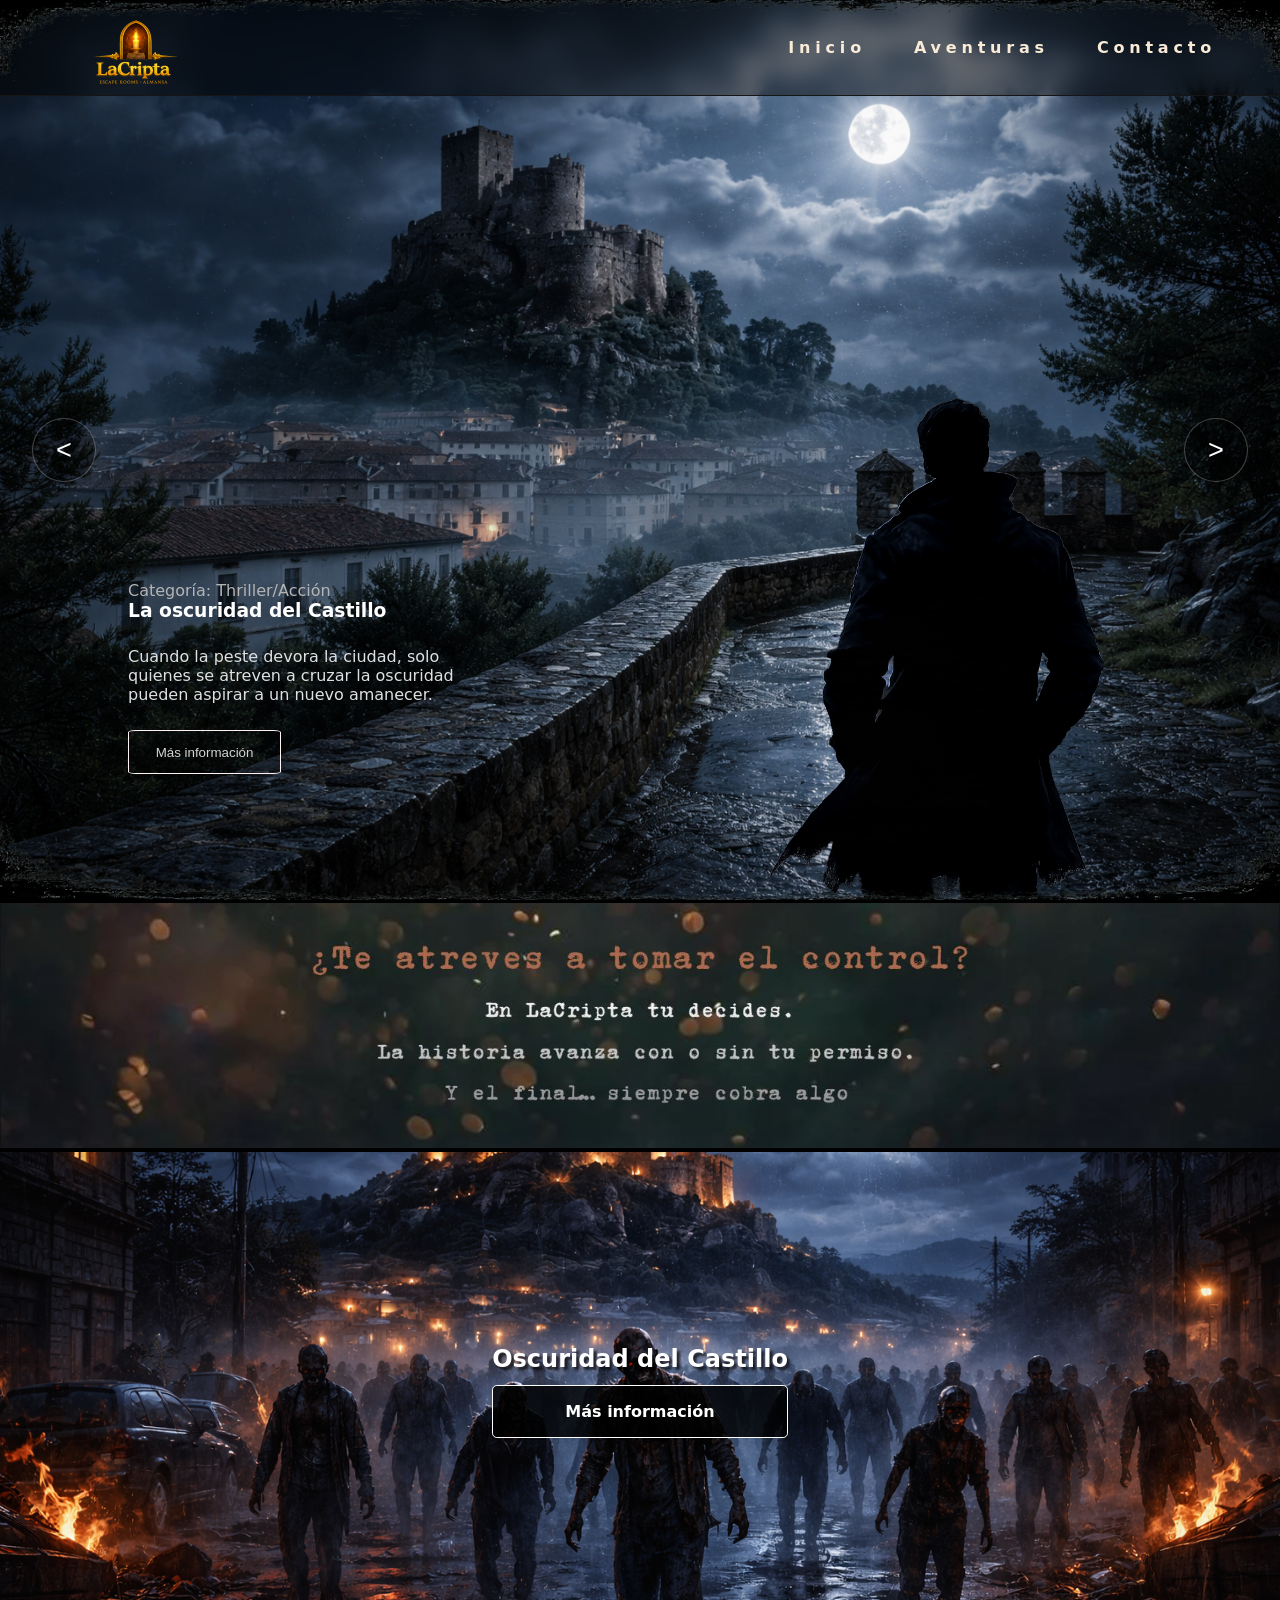
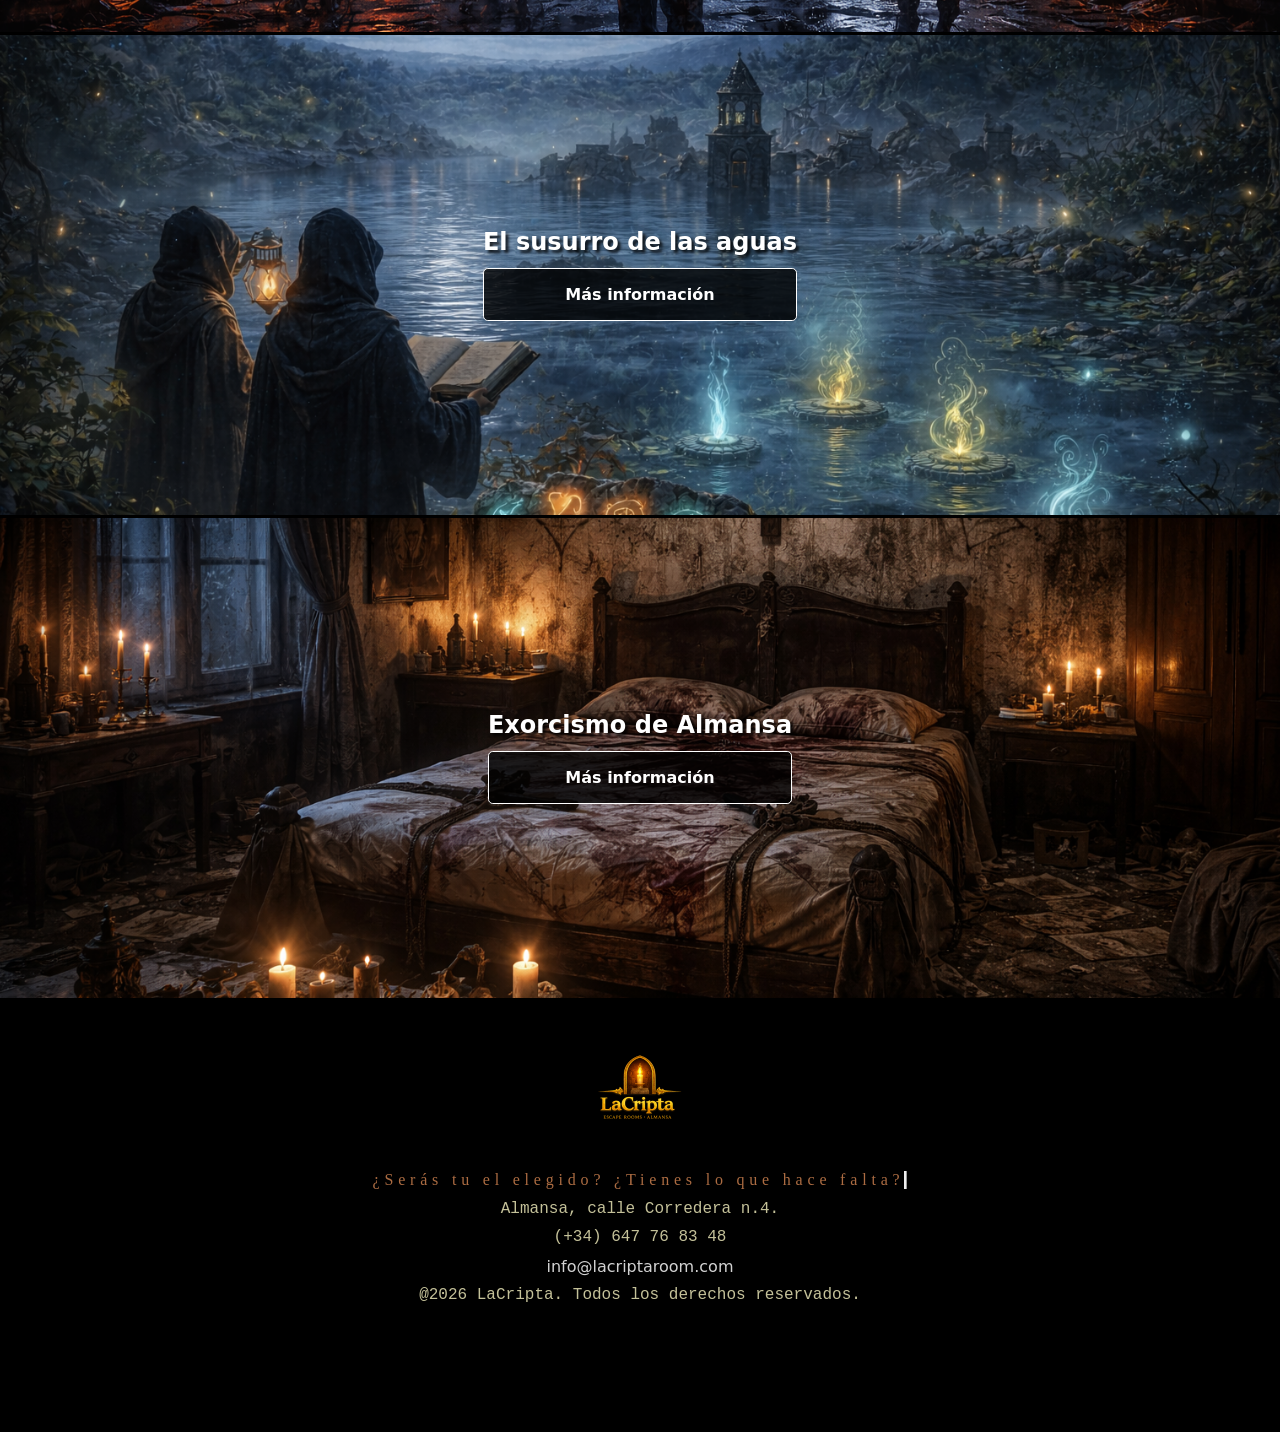
<file: index.html>
<!DOCTYPE html>
<html lang="es">
<head>
    <meta charset="UTF-8">
    <meta name="author" content="Maria Amengual Rigo">
    <meta name="viewport" content="width=device-width, initial-scale=1.0">
    <title>LaCripta - Escape Rooms</title>
    <link rel="stylesheet" href="MainYSegundaPrueba.css">
    <script defer src="IndexYSegundaPrueba.js"></script>
   
</head>
<body>
    <div class="pagina" id="index">
        <div class="viñeta" id="viñeta">
            <img src="multimedia/imagenesMaría/Viñeta.png" alt="viñeta">    
        </div>
        
        <div class="Contenedor">
            <header class="nav">
                <div class="estructuraNav">
                <div class="logo">
                    <img src="multimedia/imagenesMaría/Logo.png" alt="imagen Logo">
                </div>
                <nav class="opcionesNav">
                    <ul class="menu"> <!--Creo que me he complicado de mas, voy a intentar hacerlo de otra forma-->
                        <li><a href="#">Inicio</a></li>
                        <li class="desplegableAventuras">
                            <a href="#1">Aventuras</a>
                                <ul class="desplegado">
                                    <li class="rojo"><a href="PrimeraPrueba.html">Oscuridad del Castillo</a></li>
                                    <li class="azul"><a href="SegundaPrueba.html">El susurro de las aguas</a></li>
                                    <li class="lila"><a href="TerceraPrueba.html">Exorcismo de Almansa</a></li>
                                </ul>
                        </li>
                        <li><a href="Contacto.html">Contacto</a></li>
                    </ul>
                </nav>   
            </header>
        </div> 
            <!--Aquí vamos a intentar hacer el carrusel-->
            <section class="carrusel">
                <button class="flecha flechaIzquierda">&#60;</button>    
                <!-- Primera portada del carrusel-->
                <article class="diapositiva">
                <img class="capaFondo" src="multimedia/imagenesMaría/FondoCastillo.png">
                <img class="capaArriba" src="multimedia/imagenesMaría/Silueta.png">
                    
                    <div class="contenido">
                        <span class="subtitulo">Categoría: Thriller/Acción</span>
                        <h1> La oscuridad del Castillo</h1>
                        <p>Cuando la peste devora la ciudad, solo quienes se atreven a cruzar la oscuridad
                        pueden aspirar a un nuevo amanecer.
                        </p>
                        <a href="PrimeraPrueba.html" class="button">
                            <button>Más información</button>
                        </a>
                    </div>
                </article>
                <button class="flecha flechaDerecha">&#62;</button>
            </section>

            <div class="separador">
                <img src="multimedia/imagenesMaría/Separador.JPG" alt="imagen que separa el carrusel y las secciones">
            </div>
            <section class="seccion" id="1">
                <img src="multimedia/imagenesMaría/SeccionCastillo.png" class="imagenFo">
                <div class="info">
                    <h2>Oscuridad del Castillo</h2>
                    <a href="PrimeraPrueba.html" >Más información</a>
                </div>
                
            </section>
            <section class="seccion">
                <img src="multimedia/imagenesMaría/SeccionPantano.png" class="imagenFo">
                <div class="info">
                    <h2>El susurro de las aguas</h2>
                    <a href="SegundaPrueba.html" >Más información</a>
                </div>
                
            </section>
            <section class="seccion">
                
                <img src="multimedia/imagenesMaría/SeccionExorcismo.png" class="imagenFo">
                <div class="info">
                    <h2>Exorcismo de Almansa</h2> 
                    <a href="TerceraPrueba.html" >Más información</a>
                </div>
            
            </section>
        </div>
    </div>
    <footer>
        <div class="contenidoFooter">
            <img src="multimedia/imagenesMaría/Logo.png" alt="">
            <p class="fraseInvitadora">¿Serás tu el elegido? ¿Tienes lo que hace falta?</p>
            <p>Almansa, calle Corredera n.4.</p>
            <p>(+34) 647 76 83 48</p>
            <a class="mail" href="mailto:info@lacriptaroom.com">info@lacriptaroom.com</a>
            <p>@2026 LaCripta. Todos los derechos reservados.</p>
        </div>
    </footer>

</body>
</html>
</file>
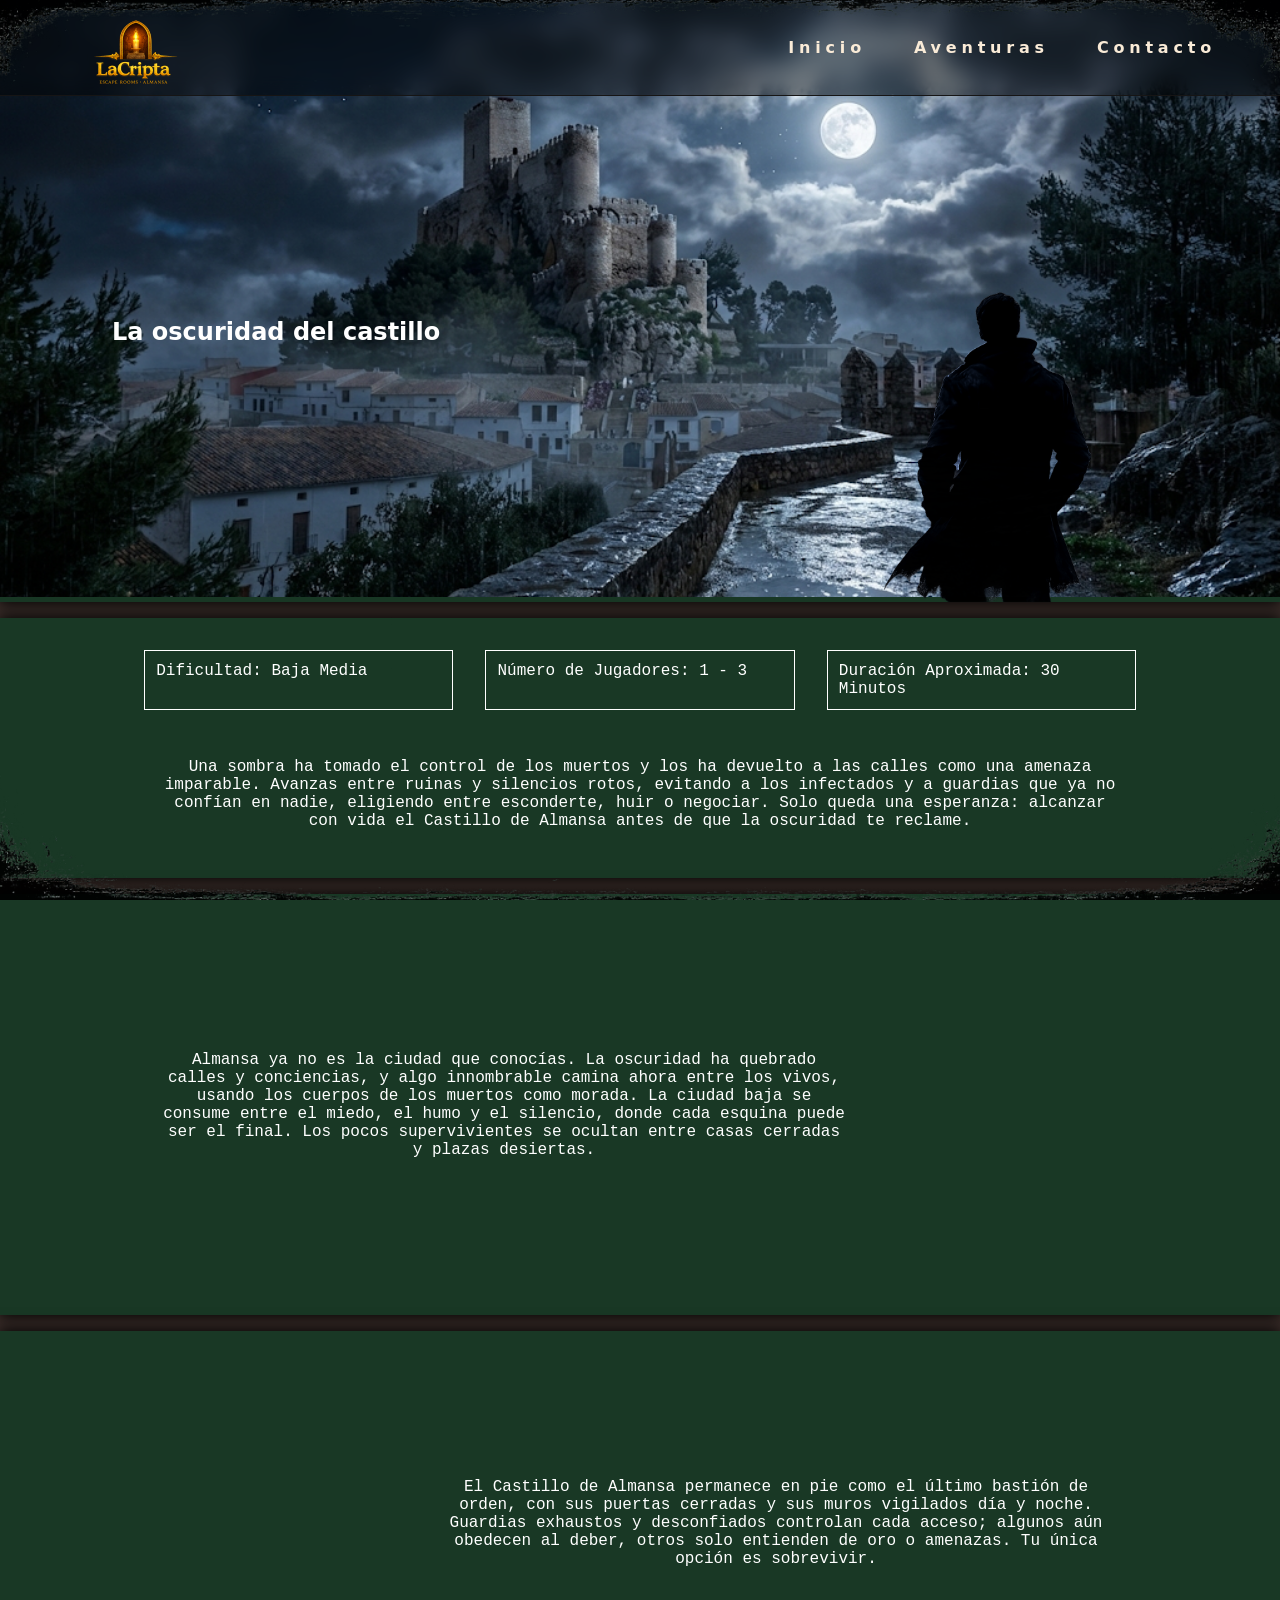
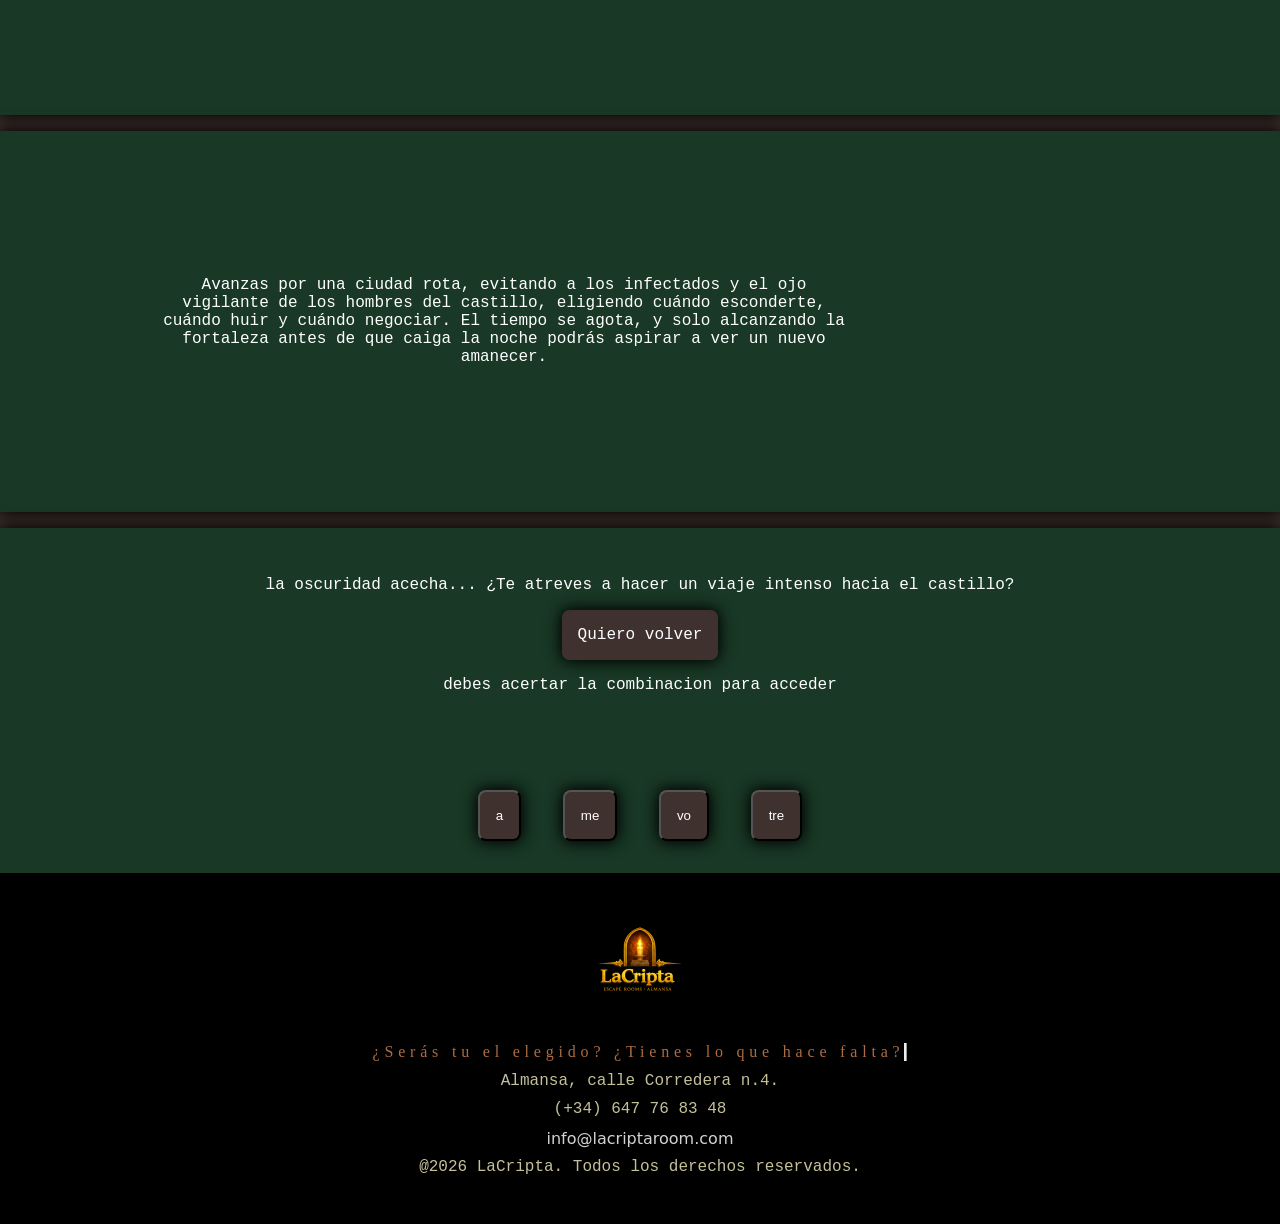
<file: PrimeraPrueba.html>
<!--Oscuridad del castillo-->
<!DOCTYPE html>
<html lang="es">

<head>
    <meta charset="UTF-8">
    <meta name="viewport" content="width=device-width, initial-scale=1.0">
    <meta name="author" content="Sebastián Núñez Alcantud">
    <title>La oscuridad del castillo</title>
    <link rel="stylesheet" href="PrimeraPrueba.css">
    <script src="PrimeraPrueba.js" defer></script>
</head>

<body>
    <div class="Contenedor">
        <header class="nav">
            <div class="estructuraNav">
                <div class="logo">
                    <img src="multimedia/imagenesMaría/Logo.png" alt="imagen Logo">
                </div>
                <nav class="opcionesNav">
                    <ul class="menu"> <!--Creo que me he complicado de mas, voy a intentar hacerlo de otra forma-->
                        <li><a href="index.html">Inicio</a></li>
                        <li class="desplegableAventuras">
                            <a href="index.html#1">Aventuras</a>
                            <ul class="desplegado">
                                <li class="rojo"><a href="PrimeraPrueba.html">Oscuridad del Castillo</a></li>
                                <li class="azul"><a href="SegundaPrueba.html">El susurro de las aguas</a></li>
                                <li class="lila"><a href="TerceraPrueba.html">Exorcismo de Almansa</a></li>
                            </ul>
                        </li>
                        <li><a href="Contacto.html">Contacto</a></li>
                    </ul>
                </nav>

        </header>
    </div>
    <div class="viñeta">
        <img src="multimedia/imagen/Viñeta.png" alt="Marco">
    </div>

    <main>
        <section class="principal"><!-- Presentacion e imagen de fondo-->

            <div id="contenedor_titulo">
                <img id="img_titulo" src="multimedia/imagen/Castillo_v1.2.png" alt=""><!-- Fondo -->
                <div>
                    <h1 id="titulo">La oscuridad del castillo</h1><!-- titulo sobre imagen-->
                    <img id="silueta" src="multimedia/imagen/Silueta.png" alt="Silueta">
                </div>

            </div>
        </section>
        <section class="contenido">

            <div id="menu_informativo"><!-- Menú informativo-->

                <p class="borde_1">Dificultad: Baja Media </p>
                <p class="borde_1">Número de Jugadores: 1 - 3</p>
                <p class="borde_1">Duración Aproximada: 30 Minutos</p>


            </div>
            <div>
                <p class="texto_contenido">Una sombra ha tomado el control de los muertos y los ha devuelto a las calles
                    como una amenaza imparable.
                    Avanzas entre ruinas y silencios rotos, evitando a los infectados y a guardias que ya no confían en
                    nadie,
                    eligiendo entre esconderte, huir o negociar. Solo queda una esperanza: alcanzar con vida el Castillo
                    de
                    Almansa antes de que la oscuridad te reclame.
                </p>
            </div>
        </section>
        <section class="contenido izq"><!-- Ubucar al usuario en lugar tiempo y circunstancia -->
            <div>
                <p class="texto_contenido">Almansa ya no es la ciudad que conocías. La oscuridad ha quebrado
                    calles y conciencias, y algo innombrable
                    camina ahora entre los vivos, usando los cuerpos de los muertos como morada. La ciudad baja se
                    consume entre el miedo,
                    el humo y el silencio, donde cada esquina puede ser el final. Los pocos supervivientes se ocultan
                    entre casas cerradas y plazas desiertas.
                </p>
            </div>

            <div class="imagen">
                <img src="multimedia/imagen/Iglesia_v1.2.png" alt="">
            </div>
        </section>
        <section class="contenido der"><!-- Orientar al usuario sobre el objetivo -->

            <div class="imagen">
                <img src="multimedia/imagen/Escaleras_v1.2.png" alt="">
            </div>
            <div>
                <p class="texto_contenido">El Castillo de Almansa permanece en pie como el último bastión de orden, con
                    sus puertas cerradas y sus muros vigilados día y noche.
                    Guardias exhaustos y desconfiados controlan cada acceso; algunos aún obedecen al deber, otros solo
                    entienden de oro o amenazas.
                    Tu única opción es sobrevivir.
                </p>
            </div>

        </section>
        <section class="contenido izq"><!-- Adelantar un poco los acontecimientos -->
            <div>
                <p class="texto_contenido"> Avanzas por una ciudad rota, evitando a los infectados y el ojo vigilante de
                    los hombres del castillo, eligiendo cuándo esconderte,
                    cuándo huir y cuándo negociar. El tiempo se agota, y solo alcanzando la fortaleza antes de que caiga
                    la noche podrás aspirar a ver un nuevo amanecer.
                </p>
            </div>
            <div class="imagen">
                <img src="multimedia/imagen/Convento_v1.2.png" alt="">
            </div>
        </section>
        <section id="contenedor_enlace" class="contenido"><!-- Apartado para comenzar el juego-->
            <p> la oscuridad acecha... ¿Te atreves a hacer un viaje intenso hacia el castillo?</p>
            <a href="index.html">Quiero volver</a>
            <p> debes acertar la combinacion para acceder</p>
            <div id="contenedor_botones">


                <p id="frase"></p>
                <button class="acertijo" id="a">a</button>
                <button class="acertijo" id="me">me</button>
                <button class="acertijo" id="vo">vo</button>
                <button class="acertijo" id="tre">tre</button>
            </div>
        </section>

        <a href="PrimeraPrueba.html" class="volverArriba" id="botonArriba">↑</a>

    </main>
    <footer>
        <div class="contenidoFooter">
            <img src="multimedia/imagenesMaría/Logo.png" alt="">
            <p class="fraseInvitadora">¿Serás tu el elegido? ¿Tienes lo que hace falta?</p>
            <p>Almansa, calle Corredera n.4.</p>
            <p>(+34) 647 76 83 48</p>
            <a class="mail" href="mailto:info@lacriptaroom.com">info@lacriptaroom.com</a>
            <p>@2026 LaCripta. Todos los derechos reservados.</p>
        </div>
    </footer>
</body>

</html>
</file>
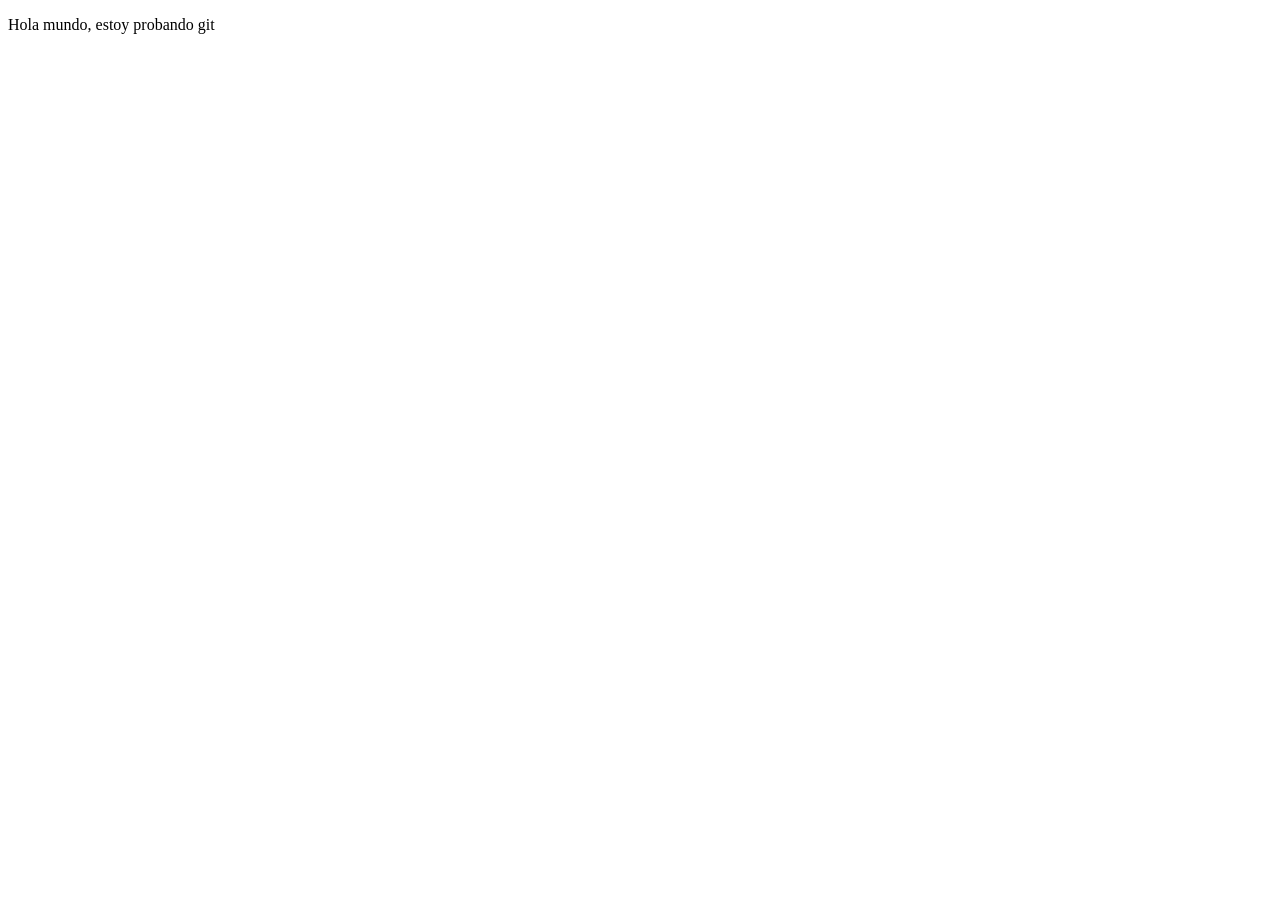
<file: Prueba.html>
<!DOCTYPE html>
<html lang="en">
<head>
    <meta charset="UTF-8">
    <meta name="viewport" content="width=device-width, initial-scale=1.0">
    <title>Document</title>
</head>
<body>
    <p>Hola mundo, estoy probando git</p>
</body>
</html>
</file>
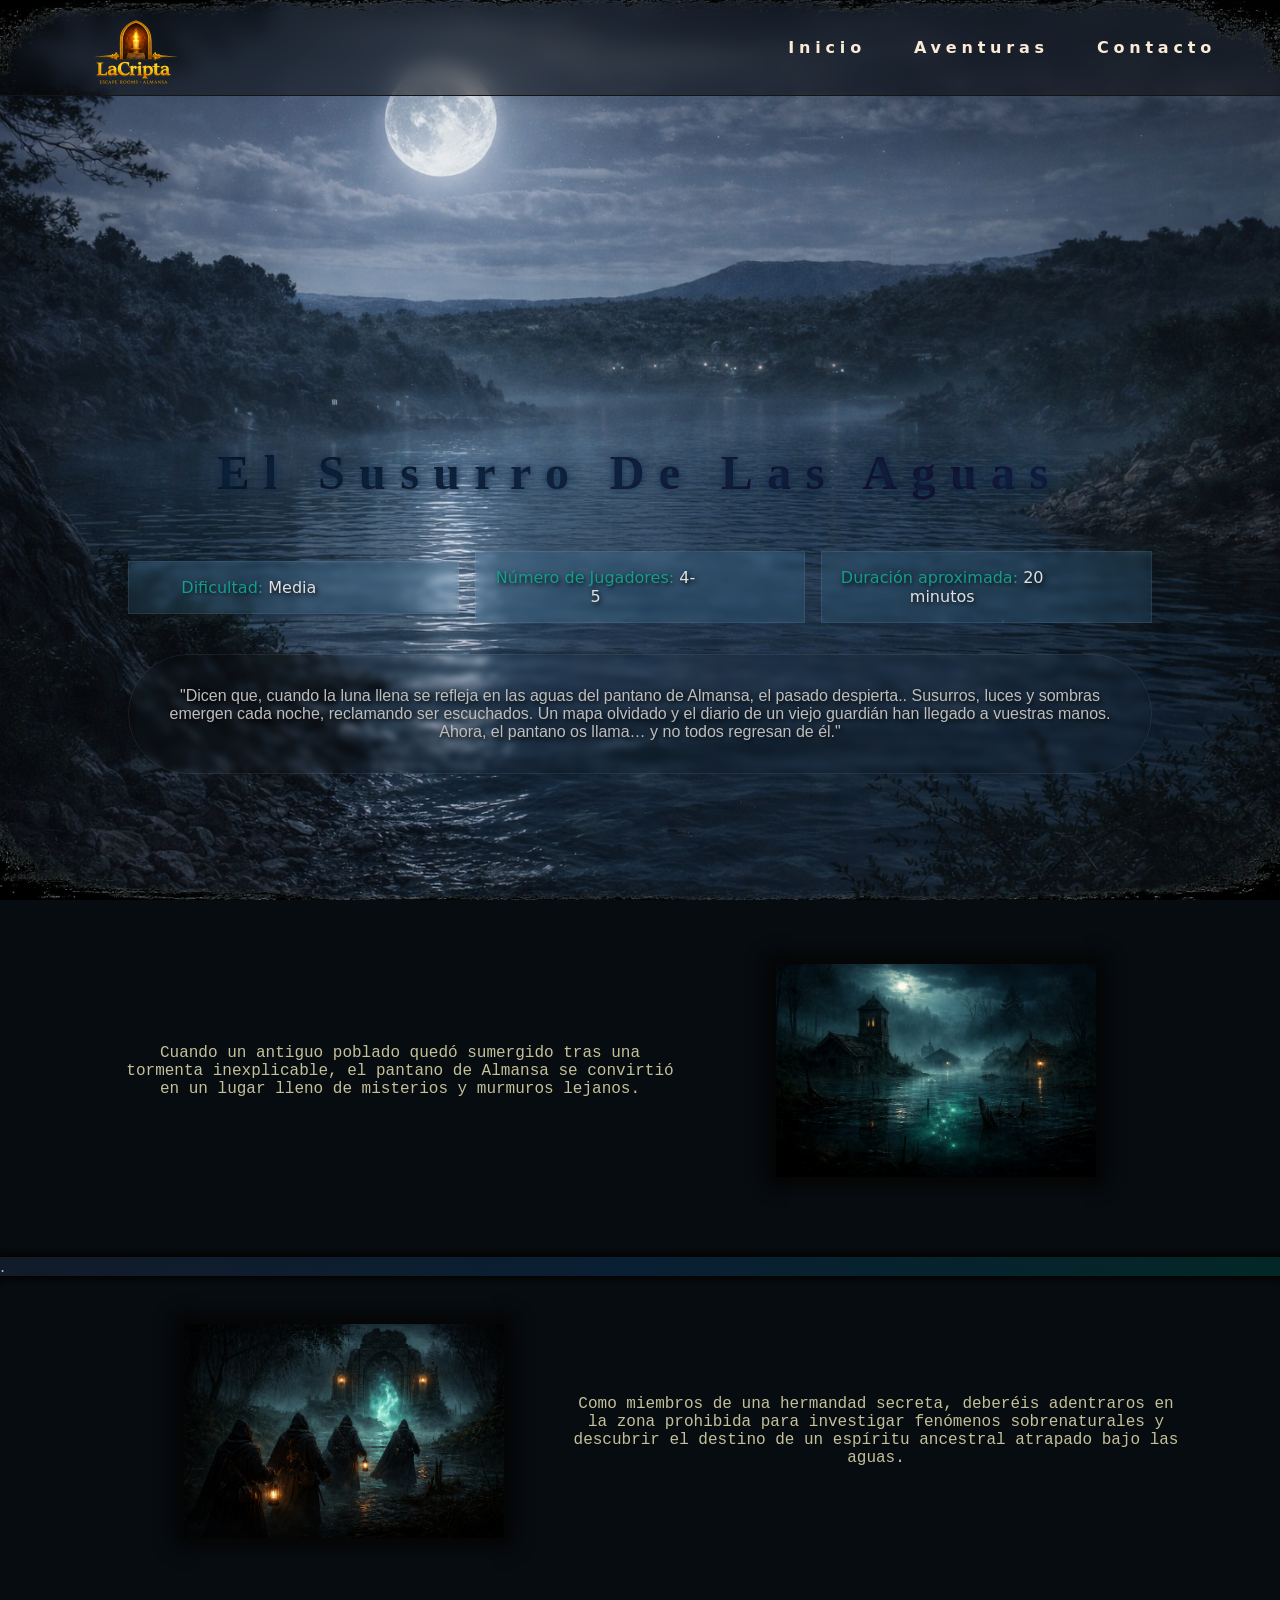
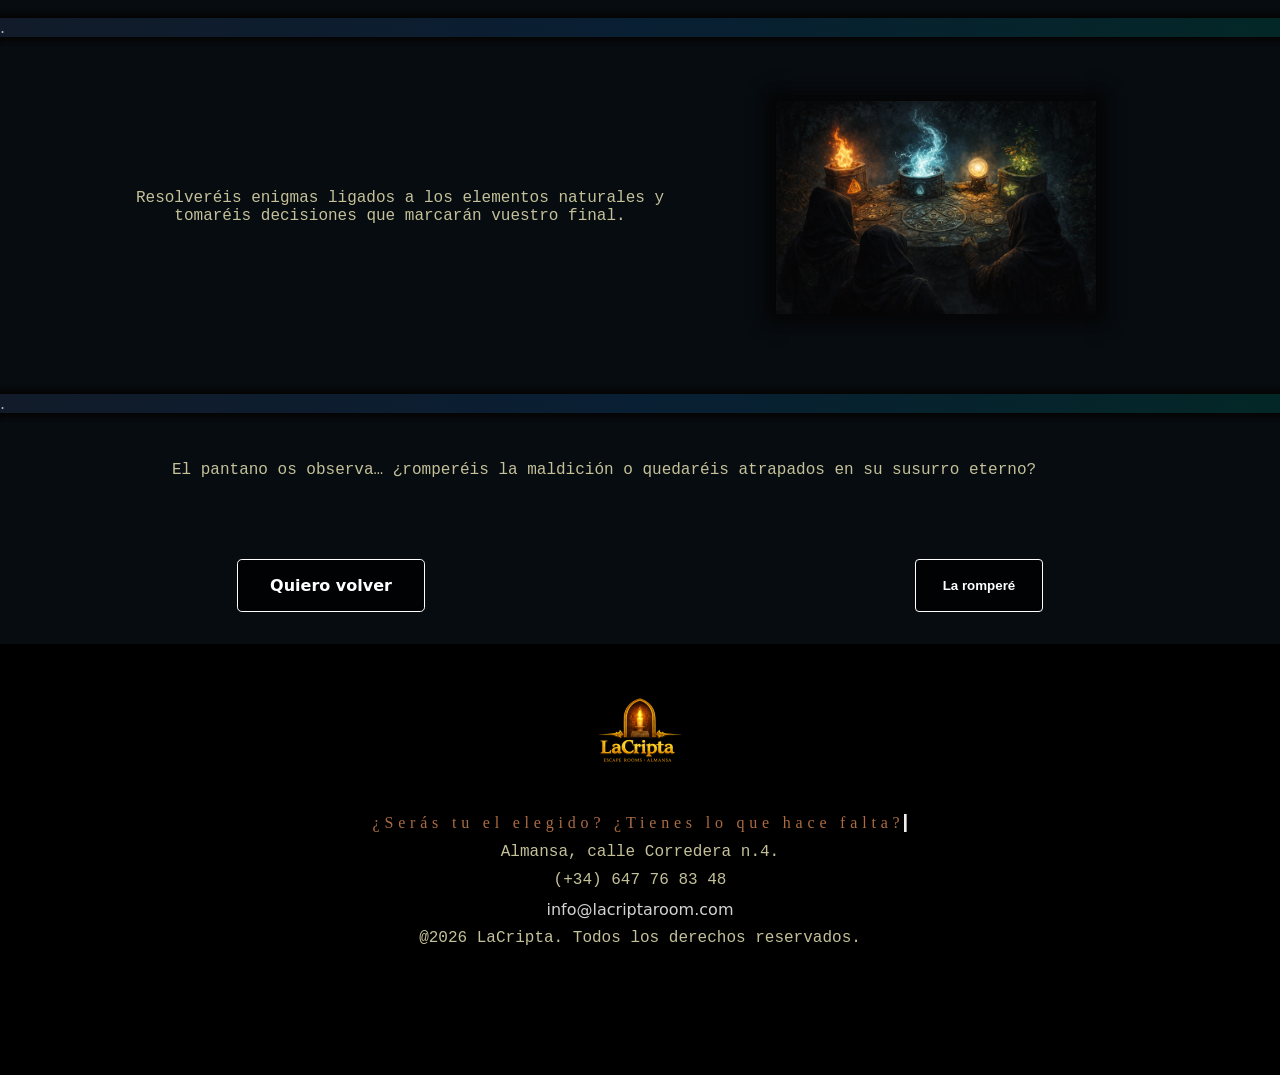
<file: SegundaPrueba.html>
<!DOCTYPE html>
<html lang="en">
<head>
    <meta charset="UTF-8">
    <meta name="viewport" content="width=device-width, initial-scale=1.0">
    <meta name="author" content="Maria Amengual Rigo">
     <title>LaCripta - Escape Rooms</title>
    <link rel="stylesheet" href="MainYSegundaPrueba.css">
    <script defer src="IndexYSegundaPrueba.js"></script>
</head>
<body>
<div class="pagina" id="pantano">
    <div class="viñeta" id="viñeta">
        <img src="multimedia/imagenesMaría/Viñeta.png" alt="viñeta">    
    </div>
        
    <div class="contenedor">
        <header class="nav">
            <div class="estructuraNav">
            <div class="logo">
                <img src="multimedia/imagenesMaría/Logo.png" alt="imagen Logo">
            </div>
            <nav class="opcionesNav">
                    <ul class="menu"> <!--Creo que me he complicado de mas, voy a intentar hacerlo de otra forma-->
                        <li><a href="index.html">Inicio</a></li>
                        <li class="desplegableAventuras">
                            <a href="index.html#1">Aventuras</a>
                                <ul class="desplegado">
                                    <li class="rojo"><a href="PrimeraPrueba.html">Oscuridad del Castillo</a></li>
                                    <li class="azul"><a href="SegundaPrueba.html">El susurro de las aguas</a></li>
                                    <li class="lila"><a href="TerceraPrueba.html">Exorcismo de Almansa</a></li>
                                </ul>
                        </li>
                        <li><a href="Contacto.html">Contacto</a></li>
                    </ul>
            </nav>
        </header>
    </div>
<!--Me interesa reutilizar la estructura de css asi que mantengo la estructura html aunque no haya carrusel en esta seccion-->
    <div class="main">
        <article class="diapositiva">
            <img class="capaFondo" src="multimedia/imagenesMaría/FondoPantano.png">
            /*Para que hayan varias respuestas y sea menos obvio*/
            <p class="respuestaOculta correcta" id="respCorrecta">Draugr</p>
            <p class="respuestaOculta falsa" id="respFal1">Ritual</p>
            <p class="respuestaOculta falsa" id="respFal2">Esperanza</p>
            <p class="respuestaOculta falsa" id="respFal3">Almansa</p>
            <p class="respuestaOculta falsa" id="respFal4">Aguas</p>
           
            <div class="contenido" id="contenidoPantano"> 
                <h1>El susurro de las aguas</h1>
                <div class="infoSeccionPantano">
                    <div class="infoSeccion">
                        <p><span>Dificultad:</span> Media</p>
                    </div>
                    <div class="infoSeccion">
                        <p><span>Número de Jugadores:</span> 4-5</p>
                    </div>
                    <div class="infoSeccion">
                        <p><span>Duración aproximada:</span> 20 minutos</p>
                    </div>
                </div>
                <p id="parrafo"> "Dicen que, cuando la luna llena se refleja en las aguas del pantano de Almansa, el pasado despierta..
                Susurros, luces y sombras emergen cada noche, reclamando ser escuchados.
                Un mapa olvidado y el diario de un viejo guardián han llegado a vuestras manos.
                Ahora, el pantano os llama… y no todos regresan de él."
                </p>
            </div>
        </article>

        <section class="introduccion">
            <section class="historiaSeccion">
                <div>
                <p>Cuando un antiguo po<span class="letraOculta">b</span>lado quedó sumergido tras una tormenta inexplicable, el p<span class="letraOculta">a</span><span></span>ntano de Almansa se convirtió en un lugar lleno de misterios y murmuros le<span class="letraOculta">j</span>an<span class="letraOculta">o</span>s. </p> </div>
                <div><img src="multimedia/imagenesMaría/InfoSeccion1.png" alt=""></div>
            </section>

            <div class="separador" id="intento">
            .
            </div>

            <section class="historiaSeccionInversa">
                <p><span>Como miembros d</span><span class="letraOculta">e</span> <span>una hermandad secreta, deberéis adentraros en</span> <span class="letraOculta">l</span><span>a zona prohibida p</span><span class="letraOculta">a</span><span>ra investi</span><span class="letraOculta">g</span><span>ar fenómenos sobrenat</span><span class="letraOculta">u</span><span>rales y descubrir el destino de un espíritu </span><span class="letraOculta">a</span><span>ncestral atrapado bajo las aguas. </span></p>
                <img src="multimedia/imagenesMaría/Infoseccion2.png" alt="">
            </section>

            <div class="separador" id="intento">
.
            </div>

            <section class="historiaSeccion">
                <p>Resolveréis <span class="letraOculta">e</span>nigmas ligados a lo<span class="letraOculta">s</span> elementos na<span class="letraOculta">t</span>ur<span class="letraOculta">a</span>les y tomaréis decisiones que marcarán vuestro final.</p>
                <img src="multimedia/imagenesMaría/InfoSeccion3.png" alt="">
            </section>

            <div class="separador" id="intento">
.
            </div>

            <section class="historiaSeccionInversa">
                <p>E<span class="letraOculta">l</span> p<span class="letraOculta">a</span>ntano os obser<span class="letraOculta">v</span>a… ¿romp<span class="letraOculta">e</span><span class="letraOculta">r</span>éis la mal<span class="letraOculta">d</span>ición o qued<span class="letraOculta">a</span>réis atrapa<span class="letraOculta">d</span>os en su susurro eterno?</p>
            </section>
            
            <section class="botones">
                <a href="index.html">Quiero volver</a>
                <button  id="aceptoBoton">La romperé</button>
            </section>
            <img src="multimedia/imagenesMaría/farol.png" draggable="true" class="farol">
            <div class="oculto">
                <img src="multimedia/imagenesMaría/anciano.png" alt="La pista del anciano" id="elGuia">
            
                <div class="resolucion">
                    <div id="pista">Los antiguos encriptaron la respuesta. Dijeron algo de <span class="resaltado">usar la luz</span>  para hallarla.</div>
                    <div class="cryptex">
                        <p>¿Qué palabra introducirás?</p>
                        <input type="text" id="clave">
                        <button id="botonClave">¿será la correcta?</button>
                    </div>
                    <p id="final"></p>
                </div>
            </div>
        
        </section>
    </div>
</div>
<footer>
        <div class="contenidoFooter">
            <img src="multimedia/imagenesMaría/Logo.png" alt="">
            <p class="fraseInvitadora">¿Serás tu el elegido? ¿Tienes lo que hace falta?</p>
            <p>Almansa, calle Corredera n.4.</p>
            <p>(+34) 647 76 83 48</p>
            <a class="mail" href="mailto:info@lacriptaroom.com">info@lacriptaroom.com</a>
            <p>@2026 LaCripta. Todos los derechos reservados.</p>
        </div>
    </footer>
</body>
</html>
</file>
<file: MainYSegundaPrueba.css>
*{
    padding: 0;
    margin: 0;
    box-sizing: border-box;
}

body, #index{
    margin: 0;
    font-family: system-ui, -apple-system, BlinkMacSystemFont, 'Segoe UI', Roboto, Oxygen, Ubuntu, Cantarell, 'Open Sans', 'Helvetica Neue', sans-serif;
    background:black;
    color: rgb(180, 180, 180);
}



.pagina{
    position: relative;
}

.viñeta{
    position: fixed;
    top: 0;
    height: 100vh;
    width: 100%;
    pointer-events: none;
    z-index: 9998;
}

.viñeta img{
    width: 100%;
    height: 100%;
    object-fit: cover;
    opacity: 0.95;
}

/*Nav*/
.nav{
    position: fixed;
    margin: 0 0 0 0;
    height: 6em;
    width: 100%;
    z-index: 500;
    background: rgba(0, 0, 0, 0.45);
    backdrop-filter: blur(10px);
    border-bottom: 0.1em solid rgb(22, 21, 21);
}

.estructuraNav{
    height: 100%;
    display: flex;
    align-items: center;
    justify-items: space-between;
    gap: 4em;
}

.nav .logo img{
    width: 12em;
    height: 8em;
    margin-top: 2em;
    margin-left: 2.5em;
    margin-right: auto;
}





/*Quiero hacer un desplegable en el nav, asi que uso mejor las listas*/
.opcionesNav{
    margin-right: 5%;
    display: block;
    margin-left: auto;
}

.menu{
    display: flex;
    gap: 3em;
    align-items: center;
    list-style-type: none;
    margin: 0;
    padding: 0;
    
}

.menu li a{
    text-decoration: none;
    color: antiquewhite;
    font-weight: bolder;
    letter-spacing: 0.3em;
}

.menu li a:hover{
    text-decoration: line-through;
    letter-spacing: 0.3em;
    color: rgb(255, 183, 74);
}

.menu li details{
    display: inline-block;
}

.desplegableAventuras{
    position: relative;
}

.desplegado{
    display: none;
    position: absolute;
    list-style-type: none;
    width: 15em;
    border: 1px solid black;
}

.desplegado a{
    display: block;
    padding: 0.5em;
    text-decoration: none;
    text-align: center;
    color: black;
    background: rgba(19, 24, 32, 0.384);
    
}

.desplegableAventuras:hover .desplegado{
    display: block;
}

.desplegado a:hover{
    background: rgba(24, 26, 49, 0.486);
    display: block;
}

.desplegado .rojo a:hover{
    color: red;
    text-shadow: 0.1em 0.1em 0 black;
}

.desplegado .azul a:hover{
    color: rgb(62, 139, 255);
    text-shadow: 0.1em 0.1em 0 black;
}
.desplegado .lila a:hover{
    color: rgb(153, 64, 255);
    text-shadow: 0.1em 0.1em 0 black;
}









/*Empezando con la tortura del carrusel*/
.carrusel{
    position: relative;
    width: 100%;
    overflow: hidden;
}

/*No queremos que las diapositivas salgan de la vista*/
.vista{
    width: 100%;
    overflow: hidden;
}

/*El largo del carrusel, le he puesto carrete como el carrete de una camara*/
.carrete{
    display: flex;
}

.diapositiva{
    position: relative;
    flex: 0 0 100%;
    height: 100vh;
}

.capaFondo{
    position: absolute;
    width: 100%;
    height: 100%;
    object-fit: cover;
}

.capaArriba{
    position: absolute;
    right: 6%;
    height: auto;
    bottom: 0;
    top: auto;
    left: auto;
    z-index: 2;
    height: 65%;
}

.contenido{
    position: absolute;
    left: 10%;
    bottom: 14%;
    z-index: 3;
    max-width: 32.5rem; /*son unos 520px*/
}


.contenido p{
    width: 70%;
    color: rgb(223, 224, 226);
}
.contenido h1{
    color: white;
    margin-bottom: 5%;
}


.contenido button{
    display: inline-block;
    padding: 1em 2em;
    background-color: transparent;
    border: 1px solid rgb(255, 242, 242);
    border-radius: 5%;
    color: rgb(212, 212, 212);
    cursor: pointer;
    margin-top: 2em;
}

.contenido button:hover{
    box-shadow: 0 0 15px 2px rgb(63, 110, 172);
}

.flecha{
    position: absolute;
    top: 50%;
    transform: translateY(-50%);
    z-index: 5;
    width: 4rem;
    height: 4rem;
    border-radius: 50%;
    border: 0.06rem solid rgba(255, 255, 255, 0.25);
    background: rgba(0, 0, 0, 0.25);
    color: white;
    font-size: 1.7rem;
    cursor: pointer;
    font-weight: lighter;
}

.flechaIzquierda{
    left: 2.5%;
    right: auto;
}

.flechaDerecha{
    right: 2.5%;
    left: auto;
}
.flecha:hover{
    background: rgba(0, 0, 0, 0.4);
}







/*Separador*/
.separador{
    width: 100%;
    height: 100%;
    margin-top: 0.2em;
}

.separador img{
    width: 100%;
    height: auto;
    object-fit: cover;
    margin-bottom: 0;
}







/*Diseño de las secciones*/
.seccion{
    position: relative;
    height: 30em;
    overflow: hidden;
    display: flex;
    justify-content: center;
    align-items: center;
    margin-top: 0;
    margin-bottom: 0.2em;
}

.seccion>img{
    position: absolute;
    left: 0;
    top: -50%; 
    width: 100%;
    height: 180%;
    object-fit: cover;
    display: block;
}

.seccion .info{
    position: relative;
    z-index: 2;
    text-align: center;
}

.seccion h2{
color: white;
   margin-bottom: 0.5em;
   text-shadow: 3px 3px 3px rgba(0, 0, 0, 0.8);
}

/*Para el boton de las secciones*/
.seccion .info a, .introduccion .botones a, .botones button{
    padding: 1em 2em;
    border: 0.1em solid white;
    border-radius: 0.3em;
    background-color: rgba(0, 0, 0, 0.8);
    color: rgb(255, 255, 255);
    font-weight: bolder;
    display: block;
    cursor: pointer;
    text-decoration: none;
}

/*Meto una pequeña transición hacia arriba*/
.seccion .info a:hover{
    box-shadow: 0 0 15px 2px black;
    transition: 0.3s ease;
    transform: translateY(-0.1em);
}

/*Dejo estos nombres porque no se si voy a tener otra clase que llame botones*/
.introduccion .botones a:hover{
    background-color: rgba(214, 214, 214, 0.521);
    color: black;
    box-shadow: 0 0 15px 2px rgb(104, 21, 21);
    transform: translateY(-0.3em);
}

.introduccion .botones #aceptoBoton:hover{
    background-color: rgba(255, 249, 194, 0.788);
    box-shadow: 0 0 15px 2px rgb(21, 104, 21);
    transform: translateY(-0.3em);

}









/*Footer*/
footer, .historiaSeccion, .historiaSeccionInversa{
    width: 100%;
    display: flex;
    justify-content: center;
    align-items: center;
    text-align: center;
    padding: 2em 1.5em 3em;
    margin-bottom: 5em;
}
.historiaSeccionInversa{
    padding-top: 3em;
}

.contenidoFooter{
    display: flex;
    flex-direction: column;
    align-items: center;
    gap: 0.65em;
}

.contenidoFooter img{
    width: 12em;
    height: 8em;
    display: inline-block;
}

.fraseInvitadora{
    font-family: impact;
    letter-spacing: 0.3em;
    border-right-style: ridge;
    color: rgb(172, 108, 66);
}

footer p, .historiaSeccion p, .historiaSeccionInversa p{
    color: rgb(196, 193, 153);
    font-family: 'Courier New', Courier, monospace;
}
.mail{
    color: rgb(210, 210, 210);
    text-decoration: none;
}
.mail:hover{
    text-decoration: underline;
}





/*PAGINA PANTANO*/
/*Añadidos del pantano*/
#pantano{
    margin: 0;
    background-color: rgb(7, 12, 17);
}


#contenidoPantano{
    text-align: center;
    position: absolute;
    left: 10%;
    bottom: 14%;
    z-index: 3;
    max-width: 80%;
    
}

#contenidoPantano .infoSeccionPantano{
    display: flex;
    justify-content: center;
    align-items: center;
    gap: 1em;
    width: 100%;
    
}

#contenidoPantano .infoSeccion{
    width: 100%;
    padding: 1em;
    
}

.contenido #parrafo{
    color: rgb(189, 189, 189);
    margin-top: 3%;
    width: 100%;
    padding: 2em;
    background: transparent; 
    backdrop-filter: blur(0.2em);
    font-family: 'Trebuchet MS', 'Lucida Sans Unicode', 'Lucida Grande', 'Lucida Sans', Arial, sans-serif;
    border: 1px solid rgba(255, 255, 255, 0.075);
    border-radius: 50em;
    text-shadow: 0.1em 0.1em 0.3em black;
}

.botones{
    display: flex;
    flex-direction: row;
    justify-content: space-around;
    gap: 1em;
    width: 100%;
    padding-bottom: 2em;
}

.historiaSeccion{
    display: flex;
    align-items: center;
    gap: 6em;
    width: 100%;
    height: 100%;
    padding-bottom: 0;
    padding-top: 4em;
}
.historiaSeccion p{
    padding-left: 6em;
    padding-right: auto;
}

.historiaSeccionInversa{
    display: flex;
    flex-direction: row-reverse;
    align-items: center;
    gap: 4em;
    width: 100%;
    height: 100%;
    
}

.historiaSeccionInversa{
    padding-left: auto;
    padding-right: 6em;
    padding-bottom: 0;
}


.historiaSeccion img, .historiaSeccionInversa img{
    height: auto;
    display: block;
    max-width: 20em;
    padding-bottom: 0;
    margin-right: 10em;
    margin-left: auto;
    box-shadow: 0 0 15px 10px rgb(5, 5, 5);
}
.historiaSeccionInversa img{ 
    margin-right:auto;
    margin-left: 10em;
}



#contenidoPantano .infoSeccionPantano .infoSeccion{
    background: rgba(73, 151, 202, 0.164); 
    backdrop-filter: blur(0.2em);
    border: 1px solid rgba(255, 255, 255, 0.075);
    text-shadow: 0.1em 0.1em 0.3em black;
}

.infoSeccion span{
    color: rgb(21, 156, 138);
}




/*No me gusta el titulo asi, me parece algo soso y las letras tampoco me llaman, asi que con tu permiso voy a buscar una forma de hacerlo
más estético*/

#contenidoPantano h1{
    background: linear-gradient(to right,rgba(7, 11, 16,1), rgba(17,27,42,1), rgb(21, 3, 26), rgb(9, 55, 99), rgb(36, 4, 54), rgba(10,15,24,1));
    /*Para que se vea el gradiante a través de las letras transparentes:*/
    background-clip: text;
    color: transparent;
    background-size: 200% auto;
    animation: gradientAnimacion 7s linear infinite;

    /*Hasta aqui he ido paso a paso siguiendo de una guia de internet para poder usar un gradiante en el titulo*/
    text-transform: capitalize;
    letter-spacing: 0.3em;
    text-shadow: 0px 0px 9px #0e2a4d;
    font-family: MomsTypewriter;
    font-size: 3em;
    
}

/*He seguido este tutorial: https://www.youtube.com/watch?v=8mjDSmQvbtk para hacer esta animación. Si no está permitido, lo cambiaré*/
 @keyframes gradientAnimacion{
    0%{
        background-position: 200% 50%;
    }
    100%{
        background-position: 0% 50%;
    }
 }


 /*No me convencen los separadores de la pagina, voy a intentar algo con lo que he aprendido arriba*/

 #intento{
    background: linear-gradient(to right, rgba(17,27,42,1), rgb(9, 31, 51), rgb(3, 39, 39), rgb(18, 48, 77), rgb(16, 27, 46));
    background-size: 200% auto;
    animation: gradientAnimacion 7s linear infinite; /*Usare la misma animacion*/
    box-shadow:  0 0 5px 5px rgb(5, 5, 5);
}

.farol{
    position: absolute;
    left: 0;
    top: 0;
    z-index: 99999;
    display: none;
    width: 4em;
    filter: none; /*He buscado como poder iluminar el farol*/
}



.textoGris{
    color:gray;
}

.textoGris .letraOculta{
    color: red;
}

.introduccion{
    position: relative;
}




/*Para las respuestas ocultas del banner*/
.respuestaOculta{
    position: absolute;
    font-size: 2em;
    z-index: 20;
    color: transparent;
    transform: translate(-50%, -50%);

}

.respuestaOculta.visible{
    color: rgb(47, 47, 90);

}

#respCorrecta{
    top: 90%;
    left: 46%
}

#respFal1{
    top: 50%;
    left: 15%;
}

#respFal2{
    top: 40%;
    left: 89%;
}

#respFal3{
    top: 90%;
    left: 80%;
}

#respFal4{
    top: 24%;
    left: 24%;
}




/*Para el anciano y el mensaje del anciano*/
.oculto{
    position: fixed;
    left: 0.7em;
    bottom:0;
    display: none;
    z-index: 9997;
    align-items: flex-end;
    gap: 1em;
}

.oculto img{
    height: 35em;
    width: auto;
    filter: drop-shadow(0 0 60px rgba(46, 46, 16, 0.747)); 
}


/*Para el cryptex*/
.resolucion{
    display: flex;
    flex-direction: column;
    gap: 1em;
}

#pista{
    background: rgba(0, 0, 0, 0.856);
    border: 0.1em solid rgb(65, 119, 128);
    border-radius: 1em;
    color: rgba(214, 223, 220);
    padding: 2em;

}

.resaltado{
    color: rgb(235, 235, 108);
    font-weight: bold;
}

.cryptex{
    background: rgba(0, 0, 0, 0.856);
    border: 0.1em solid rgb(65, 119, 128);
    border-radius: 1em;
    color: rgba(214, 223, 220);
    padding: 2em;
    display: none;
    text-align: center;
    
}

.cryptex input{
    margin-top: 1em;
    background: rgba(15,15,15,0.8);
    border: 0.2em solid rgb(74, 13, 116);
    border-radius: 0.5em;
    color: grey;
    padding: 0.5em;
    text-align: center;
    outline: none;
    margin-right: 1em;
}

.cryptex button{
    background: rgb(41, 41, 41);
    color: rgb(202, 183, 8);
    padding: 0.5em 1em;
    cursor: pointer;
    font-weight: bold;
    border-radius: 0.5em;
}
</file>
<file: PrimeraPrueba.css>
:root{
    --color-section: #193825;
    --color-letra: white;
    --color-fondo-html:#3f312d;
}

*{
    padding: 0;
    margin: 0;
    box-sizing: border-box;
    scroll-behavior: smooth;
}


body, #index{
    margin: 0;
    font-family: system-ui, -apple-system, BlinkMacSystemFont, 'Segoe UI', Roboto, Oxygen, Ubuntu, Cantarell, 'Open Sans', 'Helvetica Neue', sans-serif;
    background-color: var(--color-fondo-html);
    color: var(--color-letra);
}


.viñeta{
    position: fixed;
    top: 0;
    height: 100vh;
    width: 100%;
    pointer-events: none;
    z-index: 3;
}

.viñeta img{
    width: 100%;
    height: 100%;
    object-fit: cover;
    opacity: 0.95;
}
section{
    margin-top: 1rem;
    margin-bottom: 1rem;
    font-family: 'Courier New', Courier, monospace;
    padding: 1rem;
    box-shadow: 0 0 15px 2px black;
    background-color: var(--color-section) ;
}
.principal{
    margin: 0;
    padding: 0;
}

.viñeta{
    position: fixed;
    top: 0;
    height: 100vh;
    width: 100%;
    pointer-events: none;
    z-index: 9999;
}

#contenedor_titulo{
    position: relative;
    
}
#img_titulo{
    width: 100%;
    object-fit: cover;
    height: 100%;
}
#titulo{
    position: absolute;
    left: 6rem;
    bottom: 15rem;
    color: white;
    padding: 1rem;
    font-family: system-ui;}
    
#silueta{
    position: absolute;
    height: 60%;
    bottom: 0rem;
    right: 10%;
}
.nav{
    position: fixed;
    margin: 0 0 0 0;
    height: 6em;
    width: 100%;
    z-index: 3;
    background: rgba(0, 0, 0, 0.45);
    backdrop-filter: blur(10px);
    border-bottom: 0.1em solid rgb(22, 21, 21);
}

.estructuraNav{
    height: 100%;
    display: flex;
    align-items: center;
    justify-items: space-between;
    gap: 4em;
}

.nav .logo img{
    width: 12em;
    height: 8em;
    margin-top: 2em;
    margin-left: 2.5em;
    margin-right: auto;
}





/*Quiero hacer un desplegable en el nav, asi que uso mejor las listas*/
.opcionesNav{
    margin-right: 5%;
    display: block;
    margin-left: auto;
}

.menu{
    display: flex;
    gap: 3em;
    align-items: center;
    list-style-type: none;
    margin: 0;
    padding: 0;
    
}

.menu li a{
    text-decoration: none;
    color: antiquewhite;
    font-weight: bolder;
    letter-spacing: 0.3em;
}

.menu li a:hover{
    text-decoration: line-through;
    letter-spacing: 0.3em;
    color: rgb(255, 183, 74);
}

.menu li details{
    display: inline-block;
}

.desplegableAventuras{
    position: relative;
}

.desplegado{
    display: none;
    position: absolute;
    list-style-type: none;
    width: 15em;
    border: 1px solid black;

}

.desplegado a{
    display: block;
    padding-right: 0.5em;
    text-decoration: none;
    text-align: center;
    color: black;
    background: rgba(19, 24, 32, 0.384);
    
}

.desplegableAventuras:hover .desplegado{
    display: block;
}

.desplegado a:hover{
    background: rgba(24, 26, 49, 0.486);
    display: block;
}

.desplegado .rojo a:hover{
    color: red;
    text-shadow: 0.1em 0.1em 0 black;
}

.desplegado .azul a:hover{
    color: rgb(62, 139, 255);
    text-shadow: 0.1em 0.1em 0 black;
}
.desplegado .lila a:hover{
    color: rgb(153, 64, 255);
    text-shadow: 0.1em 0.1em 0 black;
}





#menu_informativo{
    display: grid;
    grid-template-areas: "recuadro1 recuadro2 recuadro2";
    grid-template-columns: 1fr 1fr 1fr;
    grid-template-rows: auto;
}
#menu_informativo:first-child{
    grid-area: recuadro1;
}
#menu_informativo:nth-child(2){
    grid-area: recuadro2;
}
#menu_informativo:last-child{
    grid-area: recuadro3;
}
.borde_1{
    margin: 1rem;
    padding: 0.7rem;
    border: solid 1px var(--color-letra);
}
.contenido {
    padding-left: 10%;
    padding-right: 10%;}


.izq{
    display: grid;
    grid-template-areas: "texto imagen";
    grid-template-columns: 1fr 25%;
    align-items: center;
    gap: 1rem;
}
.der{
    display: grid;
    grid-template-areas: "imagen texto";
    grid-template-columns: 25% 1fr;
    align-items: center;
    gap: 1rem;
}
.texto_contenido{
    grid-area: texto;
    text-align: center;
    padding: 1rem;
    margin: 1rem;
    font-family: 'Courier New', Courier, monospace;
    
}

.imagen{
    grid-area: imagen;
    max-width: 100%;
    max-height: 100%;
    overflow: hidden;
    border-radius: 0.5rem;
    box-shadow: 0 0 15px 2px black;
} 
.der div.imagen{
    
    opacity: 0;
    transform: translate(-50px);
    transition: all 0.6s ease;
}

.izq div.imagen{
    
    opacity: 0;
    transform: translate(50px);
    transition: all 0.6s ease;
}
 div.imagen img{
    width: 100%;
    height: 100%;
    object-fit: cover;
    border-radius: 0.5rem;
}

div.imagen.mostrar {
    opacity: 1;
    transform: translateY(0);
}
#contenedor_enlace{
    text-align: center;
    margin-bottom: 0;
}
#contenedor_enlace p{
    padding: 1rem;
    margin: 1rem;
}
#contenedor_enlace a{
    text-decoration: none;
    color: var(--color-letra);
    margin:1rem ;
    padding: 1rem;
    background-color: var(--color-fondo-html);
    border-radius: 0.5rem;
    box-shadow: 0 0 15px 2px black;
}
#contenedor_enlace button{
    text-decoration: none;
    color: var(--color-letra);
    margin:1rem ;
    padding: 1rem;
    background-color: var(--color-fondo-html);
    border-radius: 0.5rem;
    box-shadow: 0 0 15px 2px black;
}
.botones{
    display: flex;
    flex-direction: row;
    justify-content: space-around;
    gap: 1em;
    width: 100%;
    padding-bottom: 2em;
}

/*Boton para volver al índice*/
.volverArriba {
    position: fixed;
    bottom: 30px;
    right: 30px;
    background-color: black;
    color: white;
    padding: 12px 16px;
    border-radius: 50%;
    text-decoration: none;
    font-size: 1.5rem;
    
    opacity: 0;
}
.volverArriba-visible {
    opacity: 1;
    transition: 0.6s;
}

    /*Footer*/
footer{
    background-color: black;
    width: 100%;
    display: flex;
    justify-content: center;
    align-items: center;
    text-align: center;
    padding: 2em 1.5em 3em;
}

.contenidoFooter{
    display: flex;
    flex-direction: column;
    align-items: center;
    gap: 0.65em;
}

.contenidoFooter img{
    width: 12em;
    height: 8em;
    display: inline-block;
}

.fraseInvitadora{
    font-family: impact;
    letter-spacing: 0.3em;
    border-right-style: ridge;
    color: rgb(172, 108, 66);
}

footer p, .historiaSeccion p, .historiaSeccionInversa p{
    color: rgb(196, 193, 153);
    font-family: 'Courier New', Courier, monospace;
}
.mail{
    color: rgb(210, 210, 210);
    text-decoration: none;
}
.mail:hover{
    text-decoration: underline;
}
</file>
